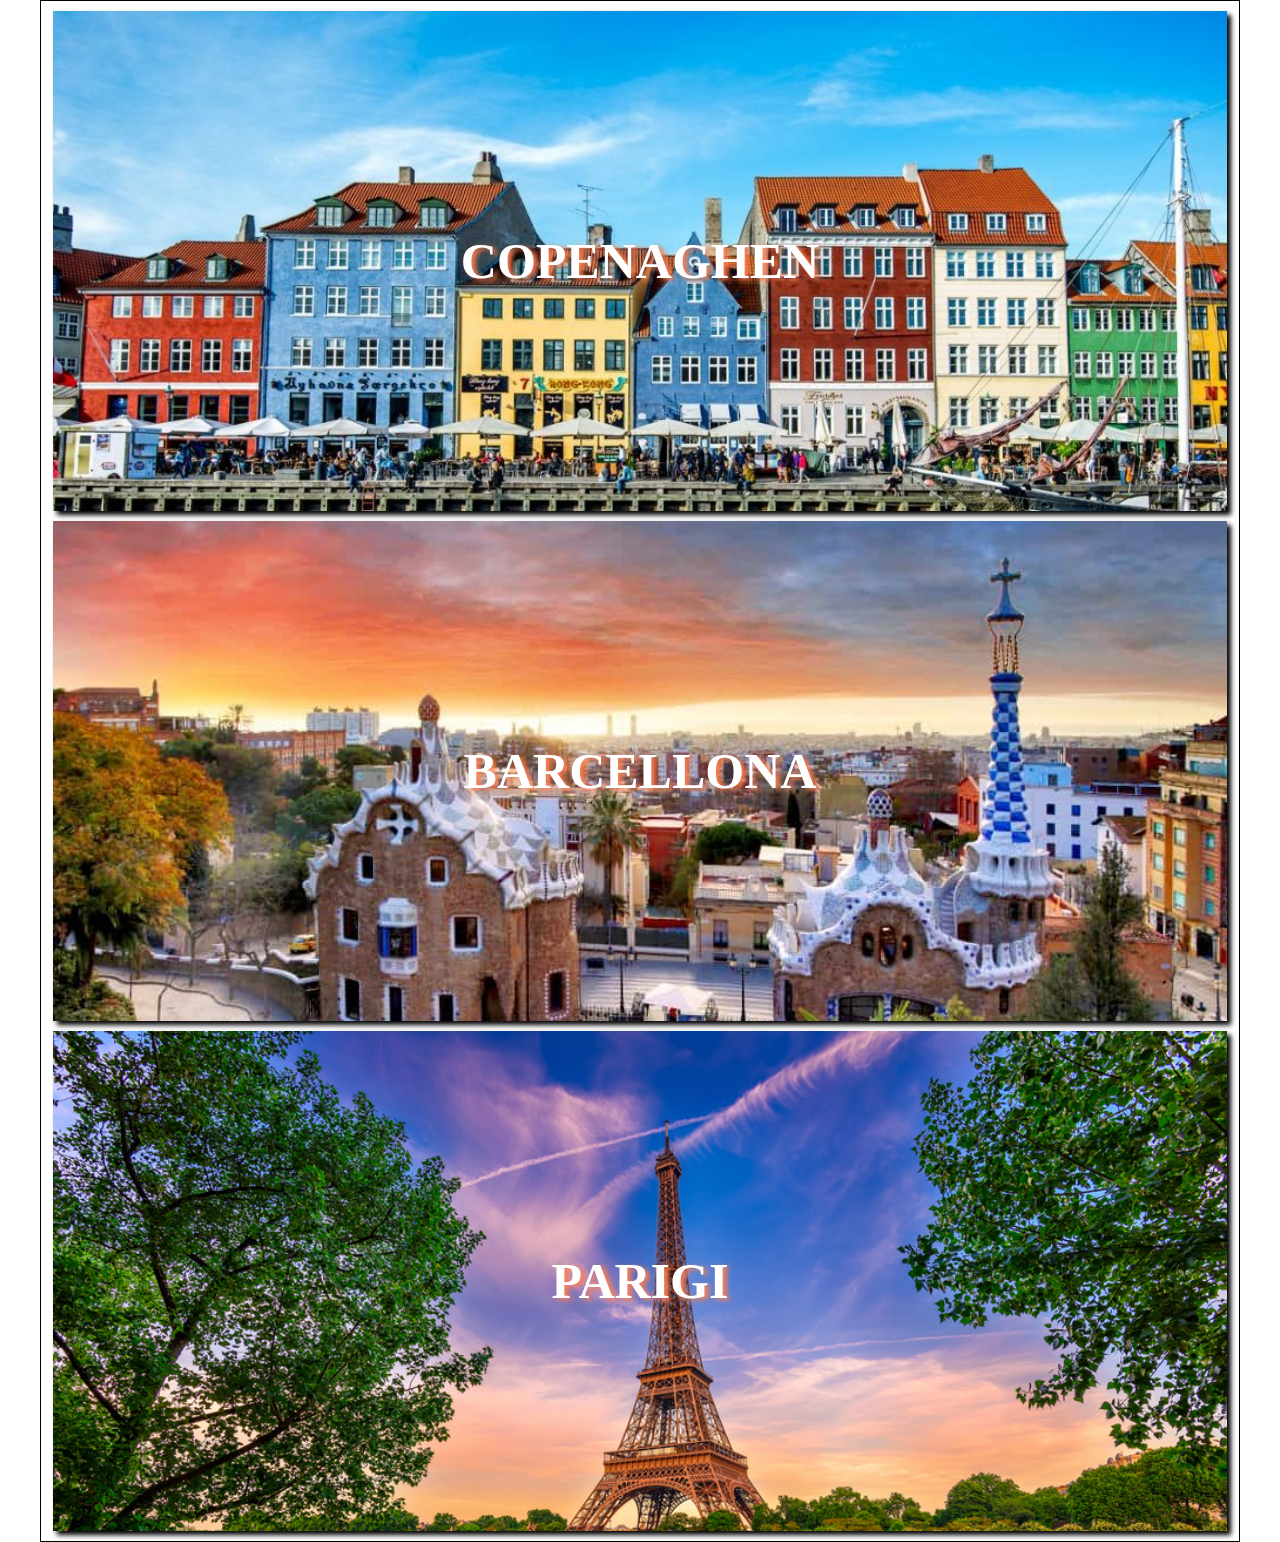
<file: index.html>
<!DOCTYPE html>
<html lang="en" dir="ltr">
  <head>
    <meta charset="utf-8">
    <link rel="stylesheet" href="style.css">
    <title>AirB&B</title>
  </head>
  <body>
    <!-- contenitore -->
    <div class="container">

      <!-- prima riga -->
      <div class="row copenaghen">
        <h1 class="city">COPENAGHEN</h1>
      </div>
      <!-- /seconda riga -->
      <div class="row barcellona">
        <h1 class="city">BARCELLONA</h1>
      </div>
      <!-- terza riga -->
      <div class="row parigi">
        <h1 class="city">PARIGI</h1>
      </div>
      <!-- /terza riga -->
    </div>
    <!-- /contenitore -->
  </body>
</html>
</file>
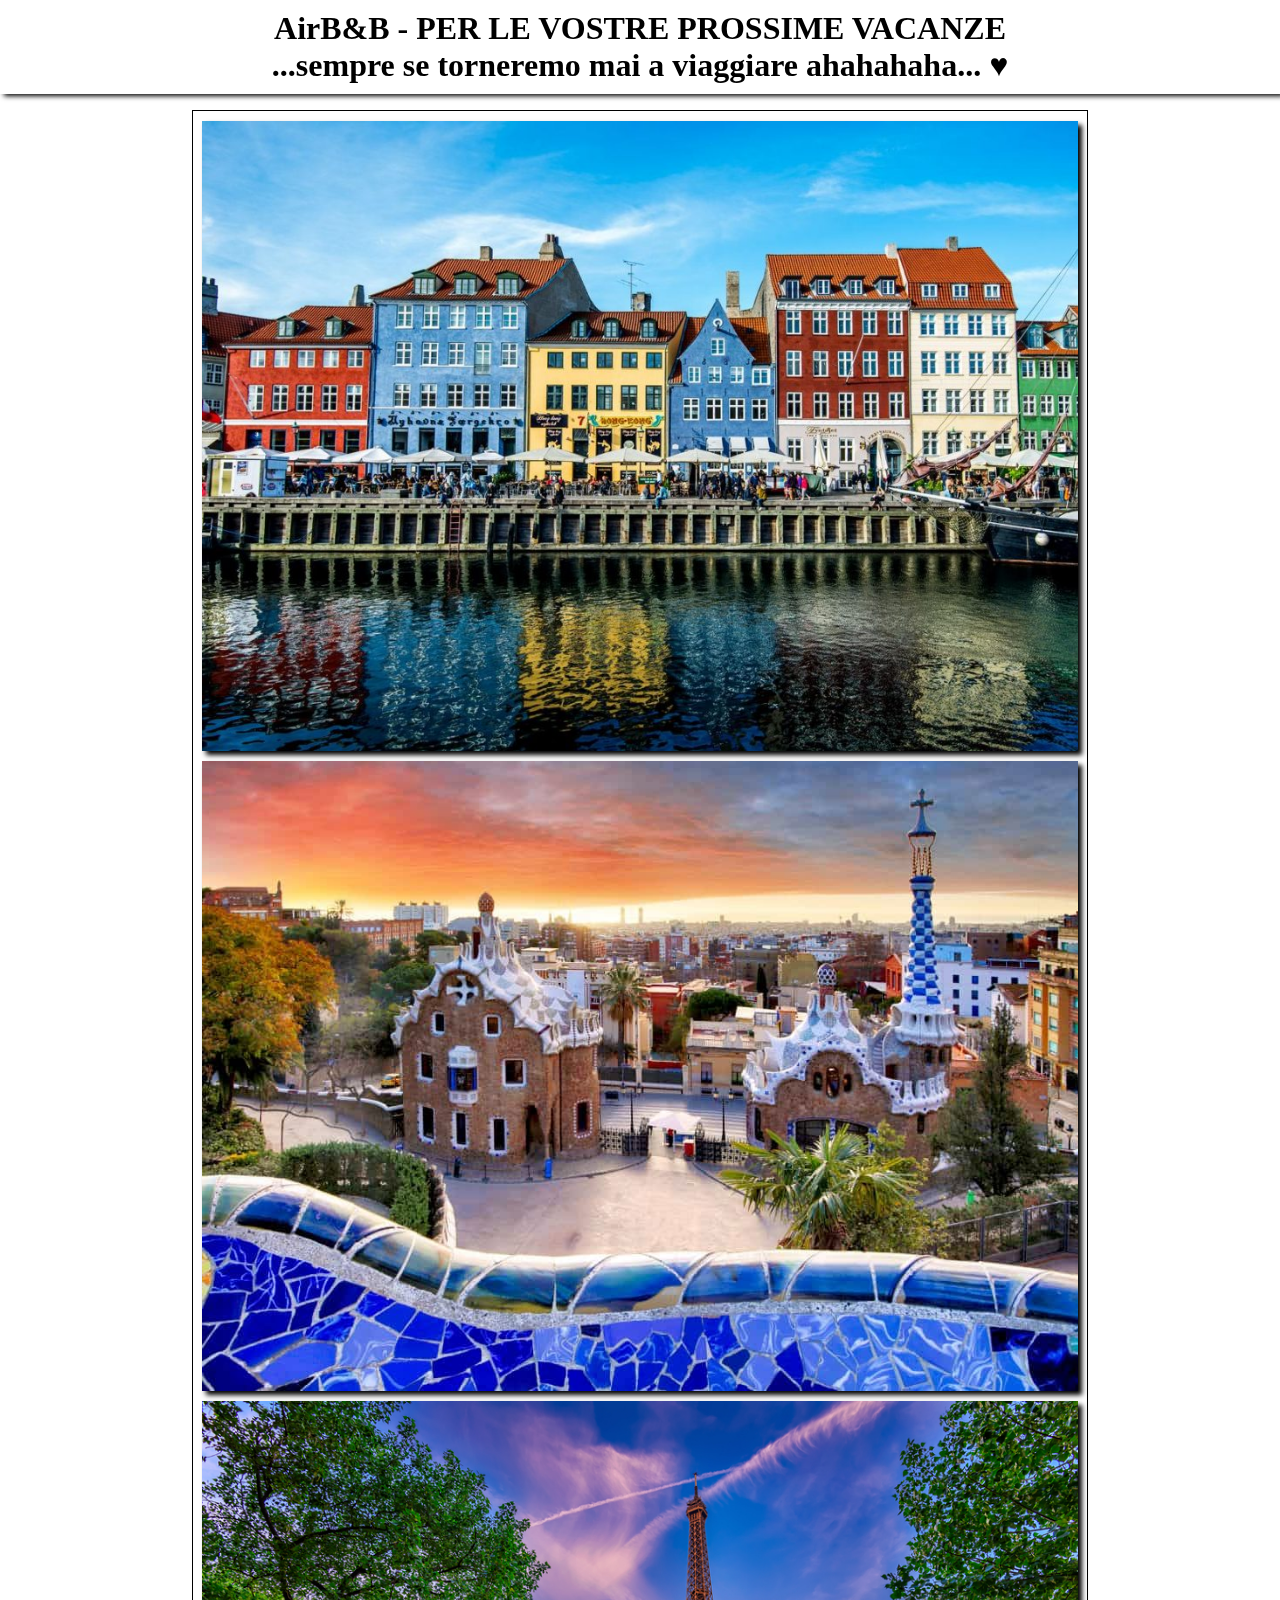
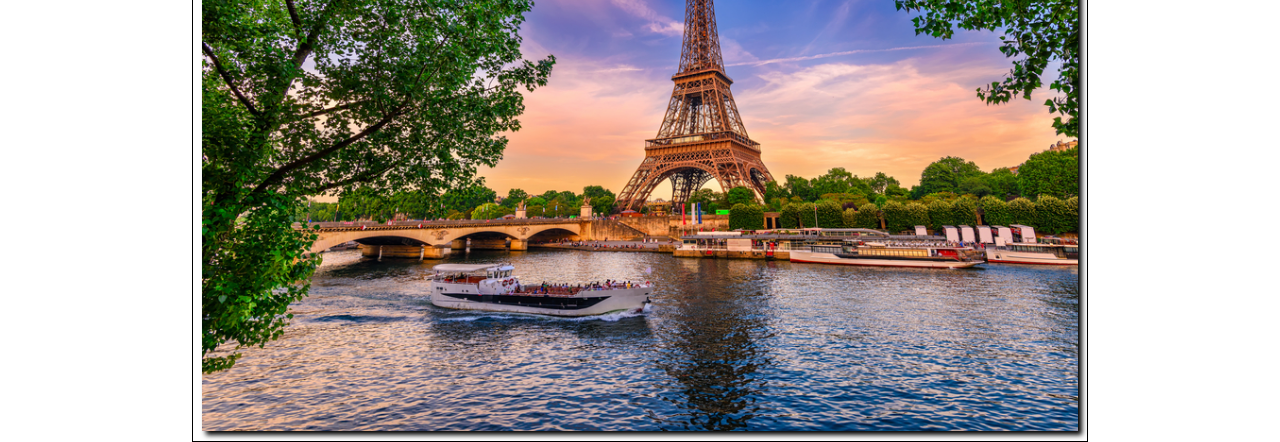
<file: index-bonus.html>
<!DOCTYPE html>
<html lang="en" dir="ltr">
  <head>
    <meta charset="utf-8">
    <link rel="stylesheet" href="style-bonus.css">
    <title>AirB&B</title>
  </head>
  <body>
    <!-- contenitore -->
    <header class="testata">
      <h1>AirB&B - PER LE VOSTRE PROSSIME VACANZE <br>
      ...sempre se torneremo mai a viaggiare ahahahaha... &hearts;</h1>
    </header>
    <div class="container">

      <!-- prima riga -->
      <div class="row copenaghen">
        <h1 class="city">COPENAGHEN</h1>
      </div>
      <!-- /seconda riga -->
      <div class="row barcellona">
        <h1 class="city">BARCELLONA</h1>
      </div>
      <!-- terza riga -->
      <div class="row parigi">
        <h1 class="city">PARIGI</h1>
      </div>
      <!-- /terza riga -->
    </div>
    <!-- /contenitore -->
  </body>
</html>
</file>
<file: style.css>
*{
  box-sizing: border-box;
  margin: 0;
  padding: 0;
}

.container{
  width: 1200px;
  margin: 0 auto;
  background-color: #FFFFFF;
  border: 1px solid #000000;

}

.row{
  width: 98%;
  height: 500px;
  background-color: #FF0000;
  box-shadow: 4px 4px 5px #000000;
  margin:10px auto;
  position: relative;
}

.row.copenaghen{
  background: url("img/copenaghen.jpg");
  background-size: cover;
}

.row.barcellona{
  background: url("img/barcellona.jpg");
  background-size:cover;
}

.row.parigi{
  background: url("img/parigi.jpg");
  background-size: cover;
}

.city{
  color: white;
  font-size: 50px;
  text-shadow: 4px 2px 5px #FF7F50;
  position: absolute;
  top: 50%;
  left:50%;
  transform: translate(-50%,-50%);
}
</file>
<file: style-bonus.css>
*{
  box-sizing: border-box;
  margin: 0;
  padding: 0;
}

.testata{
  width: 100vw;
  padding:10px;
  text-align: center;
  position: fixed;
  top:0;
  left:0;
  background-color: white;
  box-shadow: 4px 2px 5px #000000;
  z-index: 1;
}

.container{
  width: 70vw;
  margin: 0 auto;
  background-color: #FFFFFF;
  border: 1px solid #000000;
  margin-top:110px;
}

.row{
  width: 98%;
  height: 70vh;
  background-color: #FF0000;
  box-shadow: 4px 4px 5px #000000;
  margin:10px auto;
  position: relative;
}

.row.copenaghen{
  background: url("img/copenaghen.jpg");
  background-size: cover;
}

.row.barcellona{
  background: url("img/barcellona.jpg");
  background-size:cover;
}

.row.parigi{
  background: url("img/parigi.jpg");
  background-size: cover;
}

.city{
  color: #ffffff;
  font-size: 50px;
  text-shadow: 4px 2px 5px #FF7F50;
  position: absolute;
  top: 50%;
  left:50%;
  transform: translate(-50%,-50%);
  display: none;
}

.row:hover .city{
  display: block;
}
</file>
